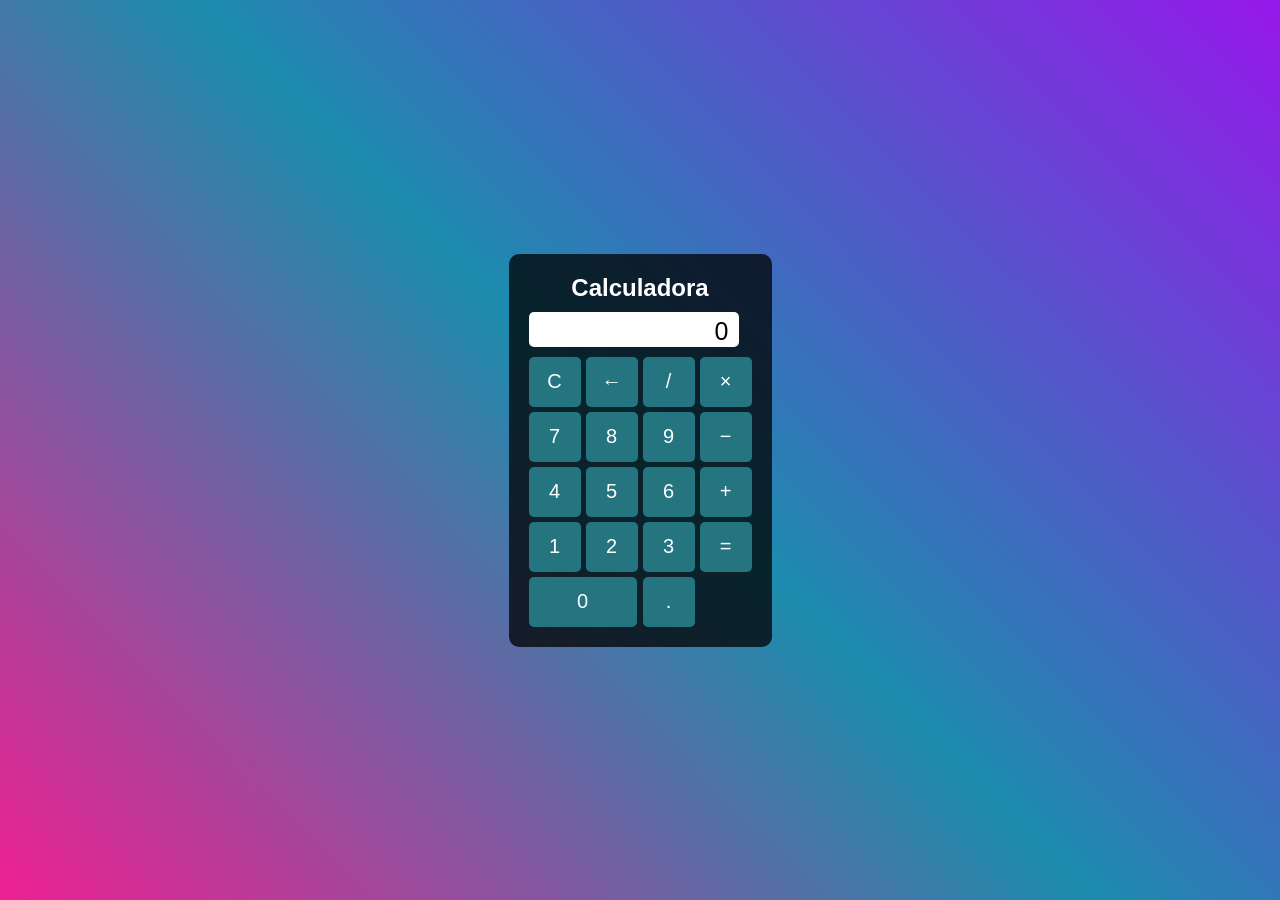
<file: index.html>
<!DOCTYPE html>
<html lang="pt-BR">
<head>
  <meta charset="UTF-8" />
  <meta http-equiv="X-UA-Compatible" content="IE=edge" />
  <meta name="viewport" content="width=device-width, initial-scale=1.0" />
  <title>Calculadora</title>
  <link rel="stylesheet" href="css/styles.css" />
</head>
<body>
  <div class="fundo">
    <div class="calculadora">
      <h2>Calculadora</h2>
      <p id="resultado" aria-label="Resultado">0</p>
      <div class="teclado">
        <button data-value="C">C</button>
        <button data-value="←">←</button>
        <button data-value="/">/</button>
        <button data-value="*">×</button>

        <button data-value="7">7</button>
        <button data-value="8">8</button>
        <button data-value="9">9</button>
        <button data-value="-">−</button>

        <button data-value="4">4</button>
        <button data-value="5">5</button>
        <button data-value="6">6</button>
        <button data-value="+">+</button>

        <button data-value="1">1</button>
        <button data-value="2">2</button>
        <button data-value="3">3</button>
        <button class="bott1" data-value="=">=</button>

        <button class="bott2" data-value="0">0</button>
        <button data-value=".">.</button>
      </div>
    </div>
  </div>
  <script src="js/calculadora.js"></script>
</body>
</html>
</file>
<file: css/styles.css>
* {
    margin: 0;
    padding: 0;
    box-sizing: border-box;
  }
  
  body, html {
    height: 100%;
  }
  
  .fundo {
    background-image: linear-gradient(45deg, rgb(238, 32, 145), rgb(28, 140, 173), rgb(150, 24, 235));
    display: flex;
    justify-content: center;
    align-items: center;
    font-family: Arial, Helvetica, sans-serif;
    color: #fff;
    height: 100vh;
  }
  
  .calculadora {
    background-color: rgba(0, 0, 0, 0.75);
    padding: 20px;
    border-radius: 10px;
    text-align: center;
  }
  
  .calculadora h2 {
    margin-bottom: 10px;
  }
  
  #resultado {
    background-color: #fff;
    color: #000;
    font-size: 25px;
    padding: 5px 10px;
    margin-bottom: 10px;
    width: 100%;
    max-width: 210px;
    height: 35px;
    text-align: right;
    border-radius: 5px;
    overflow: hidden;
  }
  
  .teclado {
    display: grid;
    grid-template-columns: repeat(4, 52px);
    gap: 5px;
    justify-content: center;
  }
  
  .teclado button {
    height: 50px;
    font-size: 20px;
    background-color: rgb(36, 117, 128);
    border: none;
    color: #fff;
    border-radius: 5px;
    cursor: pointer;
  }
  
  .teclado button:hover {
    background-color: rgb(21, 169, 196);
  }
  
  .bott1 {
    grid-row: span 2;
    height: 106px;
  }
  
  .bott2 {
    grid-column: span 2;
    width: 108px;
  }
</file>
